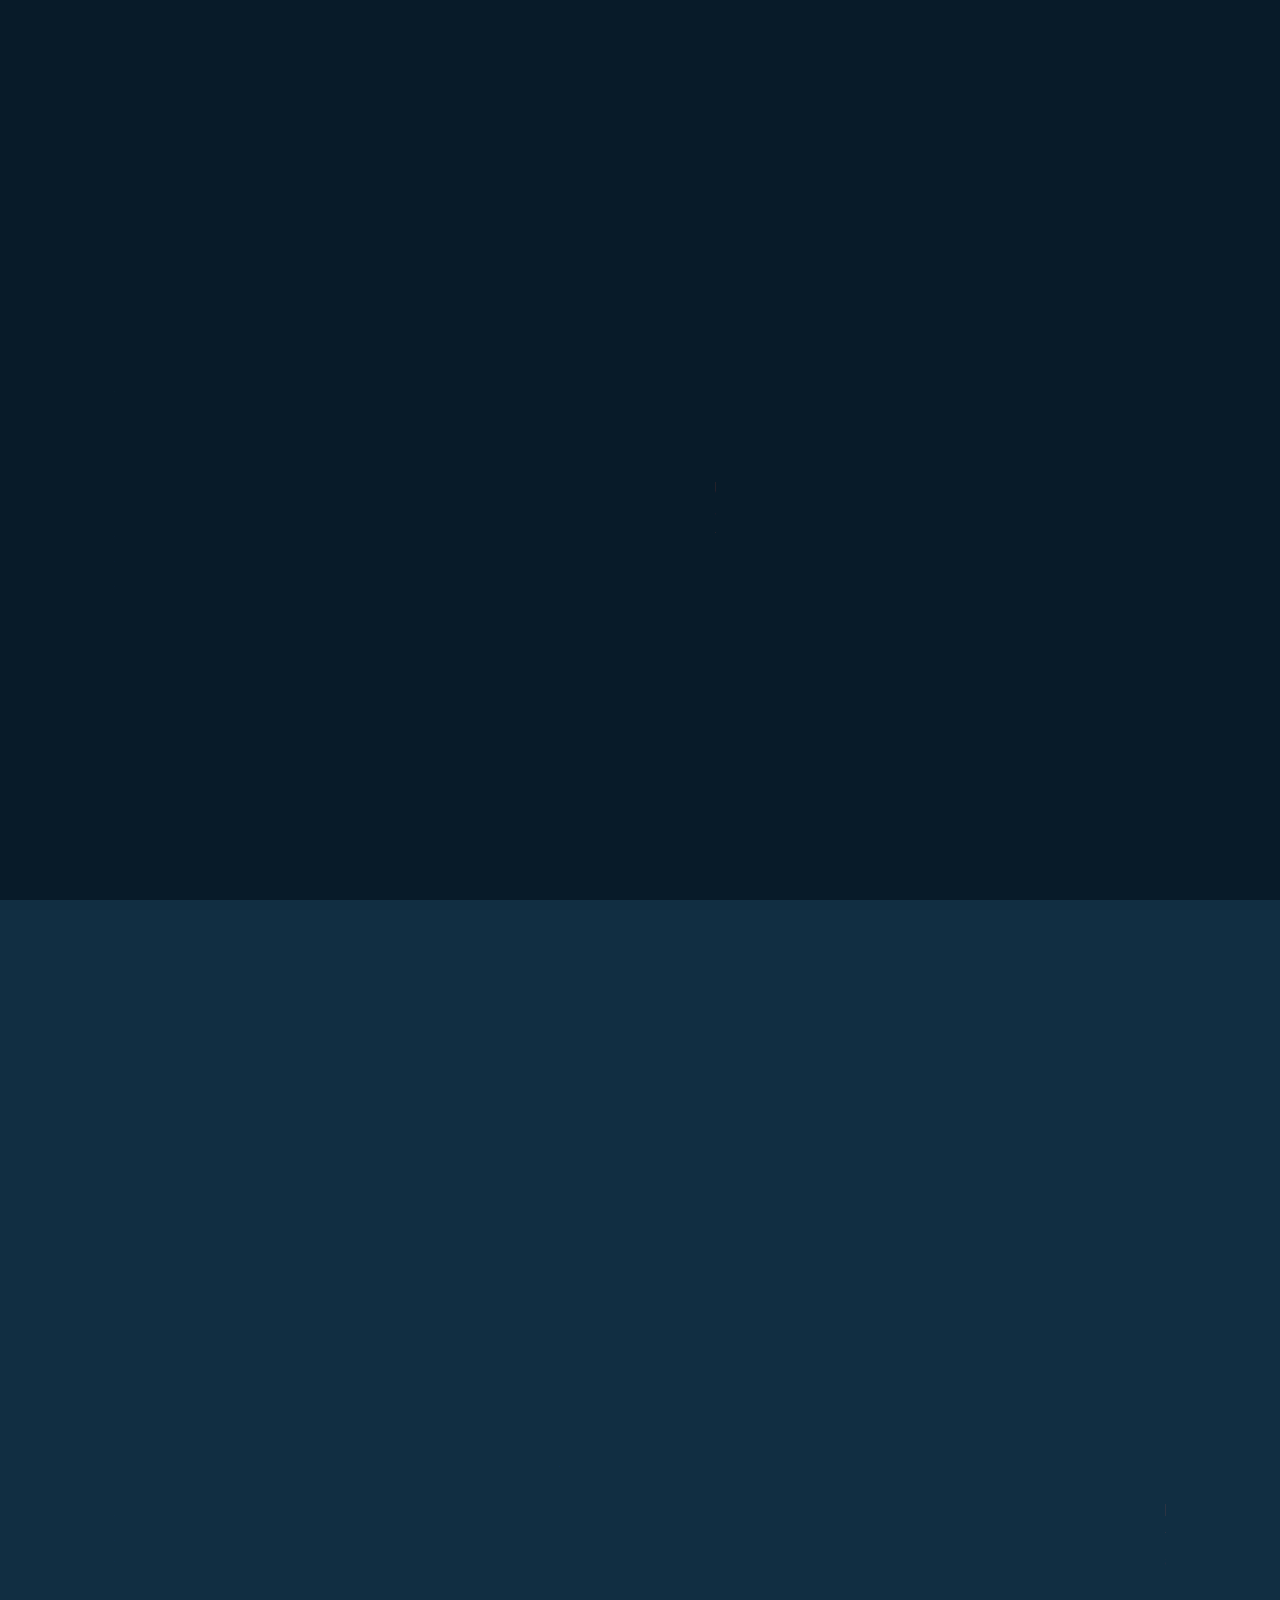
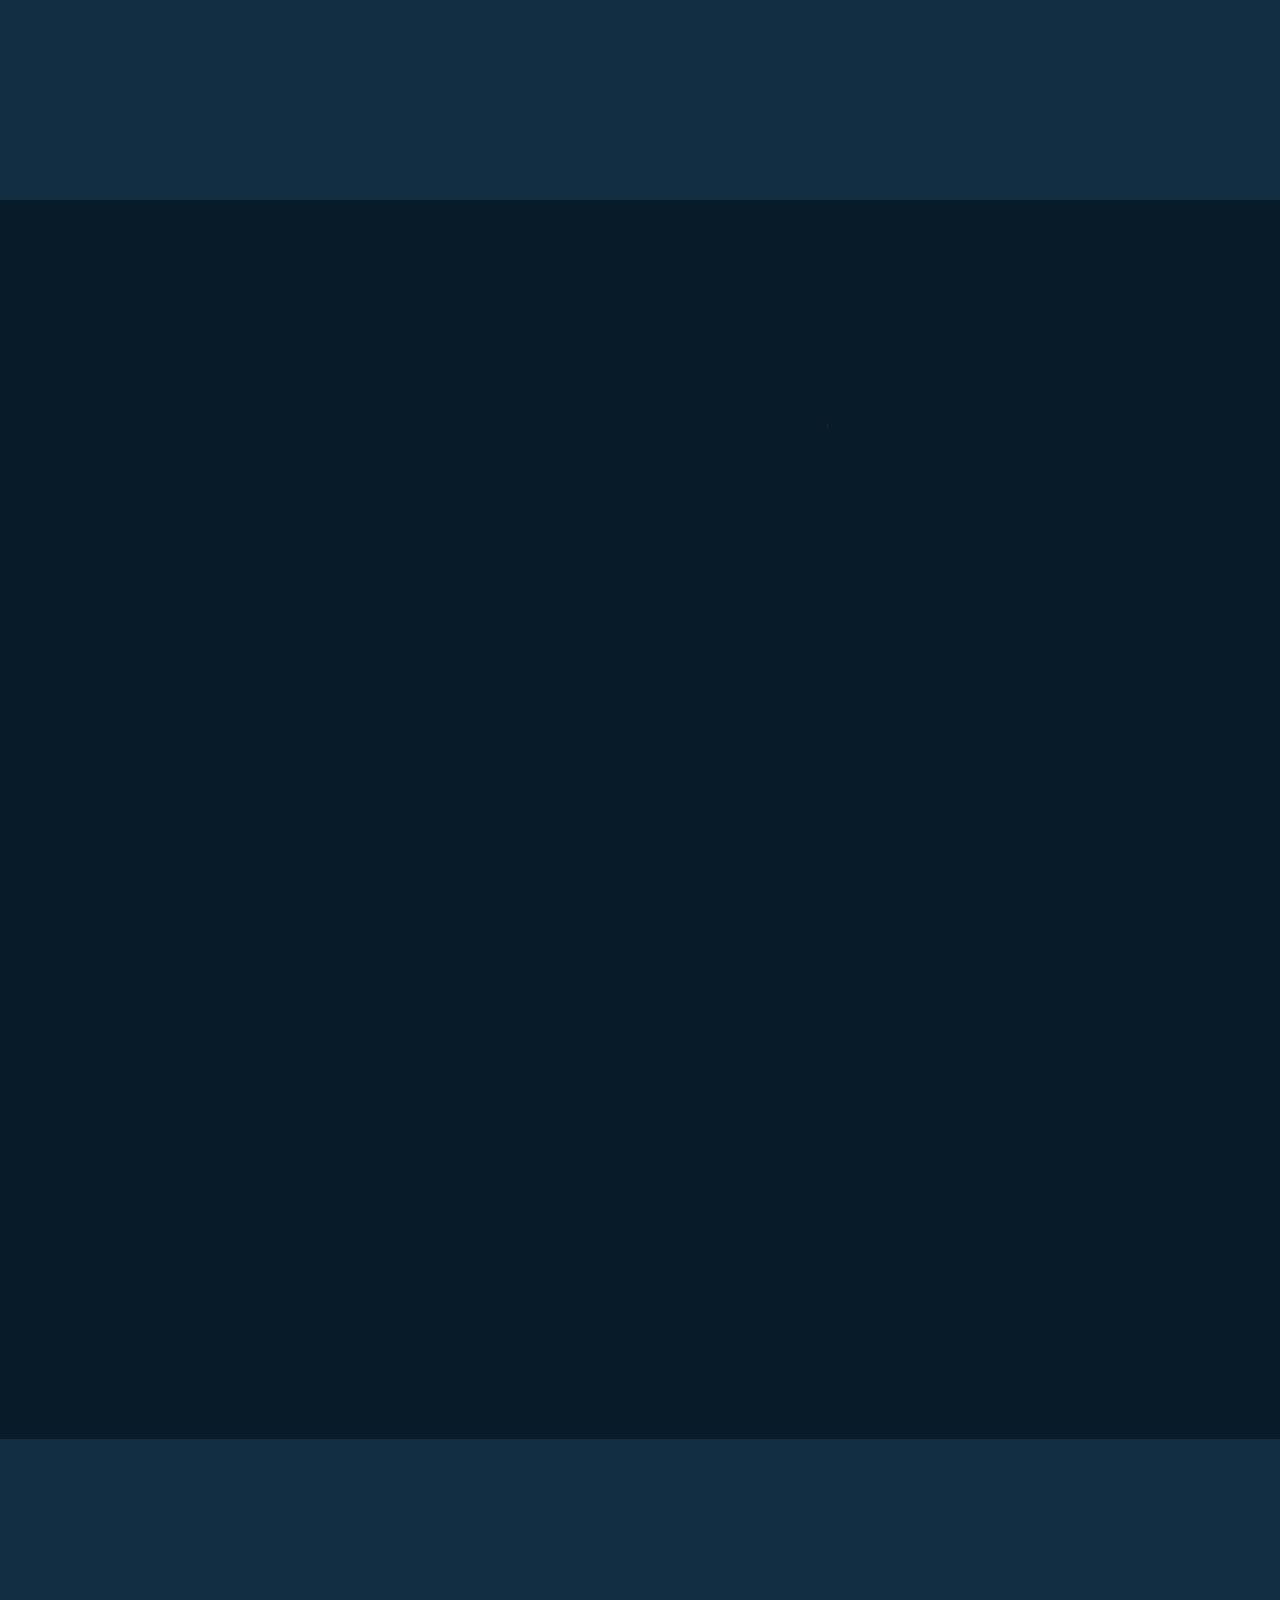
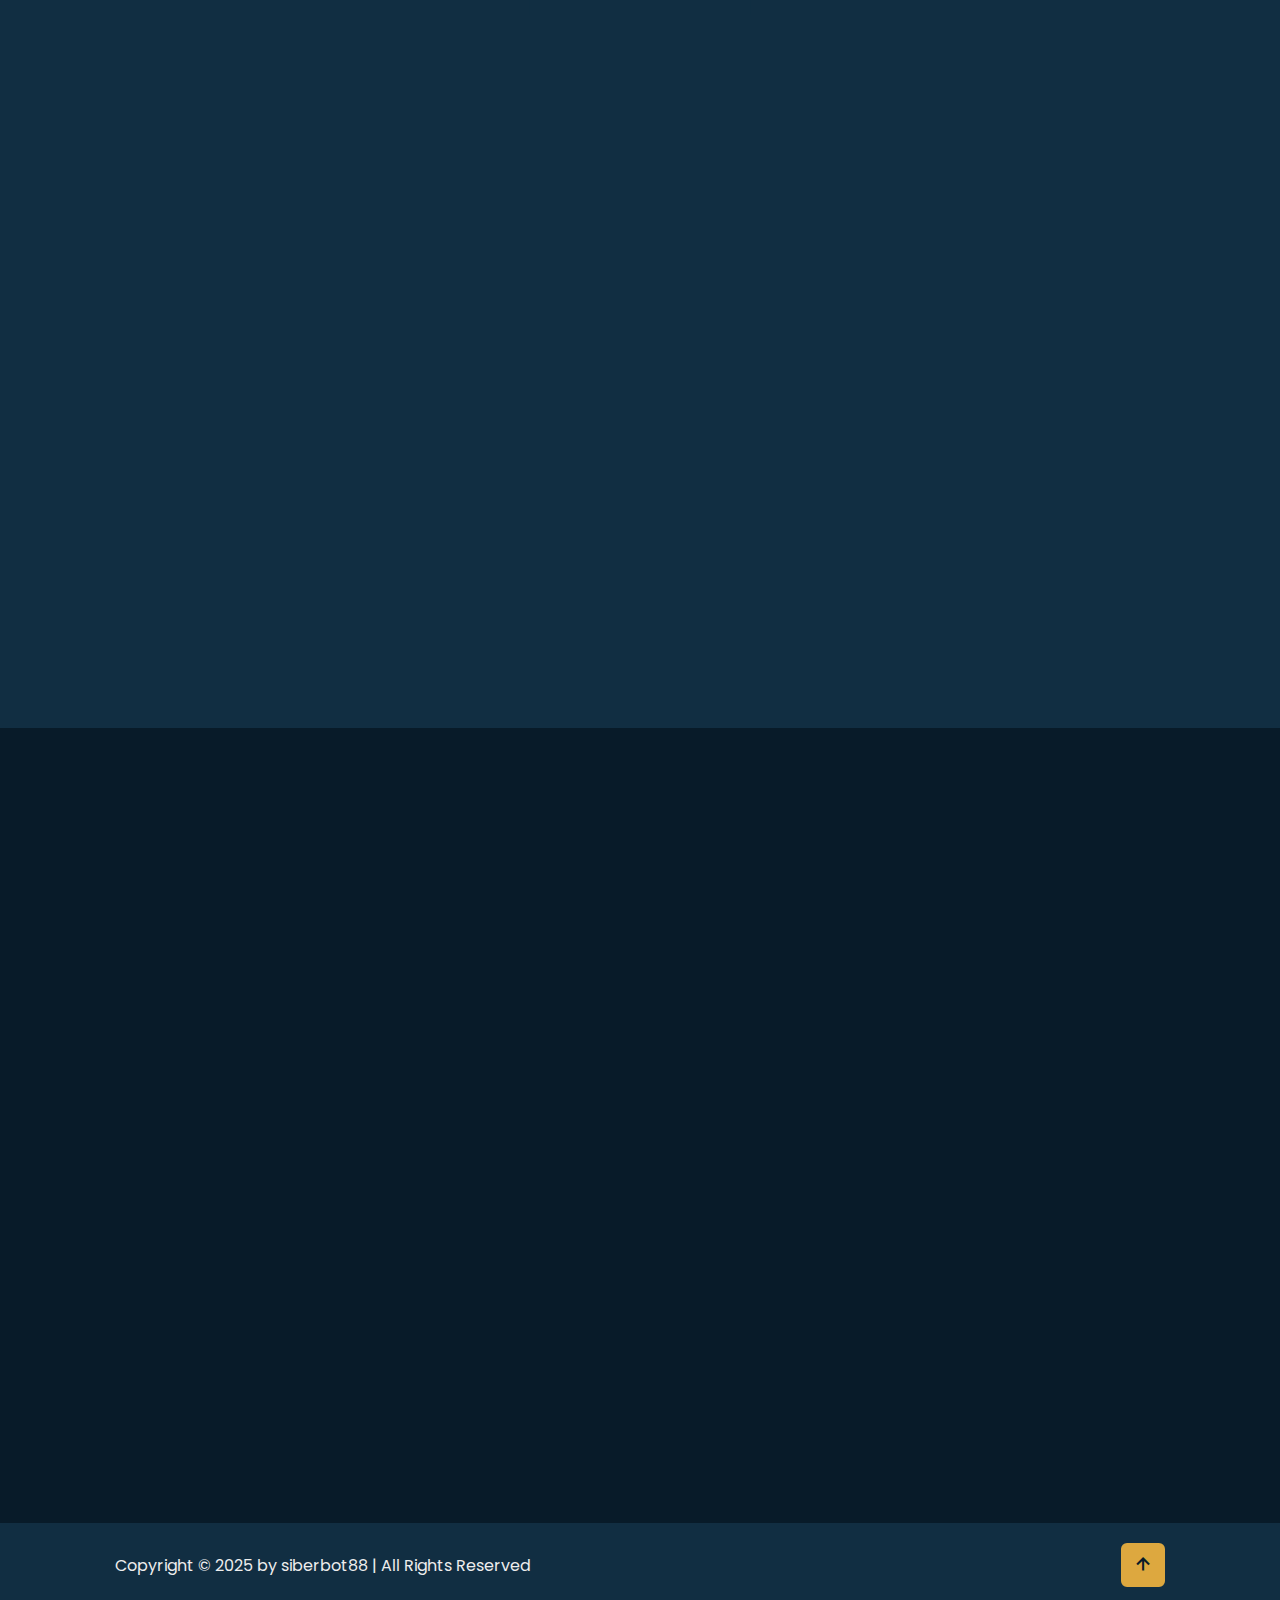
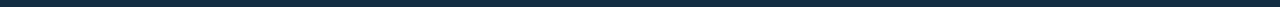
<file: index.html>
<!DOCTYPE html>
<html lang="en">

<head>
    <meta charset="UTF-8">
    <meta http-equiv="X-UA-Compatible" content="IE=edge">
    <meta name="viewport" content="width=device-width, initial-scale=1.0">
    <title>siberporto</title>

    <!-- favicon -->
    <link rel="shortcut icon" href="./images/icon-new.png">
    <link rel="stylesheet" href="css/style.css">

    <!-- box icons -->
    <link href='https://unpkg.com/boxicons@2.1.4/css/boxicons.min.css' rel='stylesheet'>
</head>

<body>


    <!-- header design -->
    <header class="header">
        <a href="#" class="logo"><span class="text">SI</span><span class="animate" style="--i:1;"></span>berporto</a>

        <div class='bx bx-menu' id="menu-icon"><span class="animate" style="--i:2;"></span></div>

        <nav class="navbar">
            <a href="#home" class="active">Home</a>
            <a href="#about">About</a>
            <a href="#education">Education</a>
            <a href="#skills">Skills</a>
            <a href="#contact">Contact</a>

            <span class="active-nav"></span>
            <span class="animate" style="--i:2;"></span>
        </nav>
    </header>


    <!-- home section design -->
    <section class="home show-animate" id="home">
        <div class="home-content">
            <h1>Mohammad <br><span>Bayu Rizki</span><span class="animate" style="--i:2;"></span></h1>
            <div class="text-animate">
                <h3>AI Engineer</h3>
                <span class="animate" style="--i:3;"></span>
            </div>
            <p>I am an AI Engineer and Python Enthusiast passionate about developing intelligent solutions. With expertise in machine learning, data engineering, and automation, I build efficient and scalable AI systems. Constantly exploring Python’s potential, I strive to create innovative technologies that enhance problem-solving and decision-making in various industries.
                <span class="animate" style="--i:4;"></span>
            </p>

            <div class="btn-box">
                <a href="https://drive.google.com/drive/folders/1smA0-v5fCggWtqr7jd7lYYDmyV9gTAI9?usp=sharing" class="btn">Certificate</a>
                <a href="#" class="btn">Let's Talk</a>
                <span class="animate" style="--i:5;"></span>
            </div>
        </div>
        <div class="home-sci">
            <a href="https://www.facebook.com/Mohammadbayuriz"><i class='bx bxl-facebook'></i></a>
            <a href="https://x.com/FreddyMarc0"><i class='bx bxl-twitter'></i></a>
            <a href="https://www.linkedin.com/in/mohammad-bayu-rizki-5a728328b"><i class='bx bxl-linkedin'></i></a>
            <a href="https://github.com/siberbot88"><i class='bx bxl-github'></i></a>
            <span class="animate" style="--i:6;"></span>
        </div>
        <div class="home-imgHover"></div>
        <span class="animate home-img" style="--i:7;"></span>
    </section>


    <!-- about section design -->
    <section class="about" id="about">
        <h2 class="heading">About <span>Me</span><span class="animate scroll" style="--i:1;"></span></h2>

        <div class="about-img">
            <img src="/images/about-new.jpg" alt="">
            <span class="circle-spin"></span>
            <span class="animate scroll" style="--i:2;"></span>
        </div>

        <div class="about-content">
            <h3>AI Engineer!<span class="animate scroll" style="--i:3;"></span></h3>
            <p>As an AI Engineer and Python Enthusiast, I specialize in developing intelligent solutions through Machine Learning, Deep Learning, and AI-integrated IoT systems. With a strong background in data visualization, I transform complex datasets into actionable insights. My expertise in Python enables me to build scalable AI models, automate processes, and enhance decision-making across various industries. Passionate about innovation, I continuously explore new AI advancements to drive technological progress.
                <span class="animate scroll" style="--i:4;"></span>
            </p>
        </div>

        <div class="btn-box btns">
            <a href="#" class="btn">Read More</a>
            <span class="animate scroll" style="--i:5;"></span>
        </div>
    </section>


    <!-- education section design -->
    <section class="education" id="education">
        <h2 class="heading">My <span>Journey</span><span class="animate scroll" style="--i:1;"></span></h2>

        <div class="education-row">
            <div class="education-column">
                <h3 class="title">Education<span class="animate scroll" style="--i:2;"></span></h3>
                
                <div class="education-box">
                    <div class="education-content">
                        <div class="content">
                            <div class="year"><i class='bx bxs-calendar'></i>2017-2019</div>
                            <h3>Junior High School - SMP Negeri 1 Dlanggu</h3>
                            <p>I studied at SMP Negeri Dlanggu, where I first developed an interest in technology and programming. During my school years, I actively explored various fields of knowledge and built a strong foundation in logic and problem-solving, which later became the basis of my journey in AI and Python.</p>
                        </div>
                    </div>

                    <div class="education-content">
                        <div class="content">
                            <div class="year"><i class='bx bxs-calendar'></i>2020-2022</div>
                            <h3>High School - SMK Negeri 1 Dlanggu </h3>
                            <p>I studied Multimedia at SMK Negeri 1 Dlanggu, where I honed my skills in graphic design, motion graphics, and photography. I also served as the Head of the Laboratory Assistant (Aslab) for two years, developing leadership and team management skills in the creative technology field.</p>
                        </div>
                    </div>

                    <div class="education-content">
                        <div class="content">
                            <div class="year"><i class='bx bxs-calendar'></i>2023-Now</div>
                            <h3>Bachelor Degree - UPN "Veteran" Jawa Timur</h3>
                            <p>I am pursuing my studies at Universitas Pembangunan Nasional 'Veteran' Jawa Timur, majoring in Information Systems. Throughout my academic journey, I have explored various aspects of technology, including software development, data management, artificial intelligence, and cybersecurity. With this academic background, I continue to enhance my skills in AI, Data Engineering, and technological innovation.</p>
                        </div>
                    </div>

                    <span class="animate scroll" style="--i:3;"></span>
                </div>
            </div>

            <div class="education-column">
                <h3 class="title">Experience<span class="animate scroll" style="--i:5;"></span></h3>
                
                <div class="education-box">
                    <div class="education-content">
                        <div class="content">
                            <div class="year"><i class='bx bxs-calendar'></i>2021-2021</div>
                            <h3>Motion Graphic Designer - PUSDATIN</h3>
                            <p>I studied at SMK Negeri 1 Dlanggu majoring in Multimedia, where I honed my skills in graphic design, animation, and digital content production. For three months, I participated in a project organized by Pusdatin (Data and Information Center), working in a team of six. We managed to complete 10 motion graphics videos on the theme of 'Students of Pancasila' within the specified time. This experience strengthened my skills in team collaboration, project management, and production of creative and informative visual content.</p>
                        </div>
                    </div>

                    <div class="education-content">
                        <div class="content">
                            <div class="year"><i class='bx bxs-calendar'></i>2021-2022</div>
                            <h3>Laboratory Assistent Lead - Lab. SMK Negeri 1 Dlanggu </h3>
                            <p>I studied Multimedia at SMK Negeri 1 Dlanggu, where I honed my skills in graphic design, motion graphics, and photography. I also served as the Head of the Laboratory Assistant (Aslab) for two years, developing leadership and team management skills in the creative technology field.</p>
                        </div>
                    </div>

                    <div class="education-content">
                        <div class="content">
                            <div class="year"><i class='bx bxs-calendar'></i>2025-2025</div>
                            <h3>SIC Batch 6 - Samsung by Hactiv8</h3>
                            <p>Enrolled in the Samsung Innovation Campus (SIC) Batch 6 program, partnered with Hactiv8, to deepen my knowledge in AI and IoT while expanding my professional network. I successfully designed and implemented a practical IoT project integrated with AI/machine learning models, demonstrating my ability to apply cross-disciplinary solutions to real-world challenges.</p>
                        </div>
                    </div>

                    <div class="education-content">
                        <div class="content">
                            <div class="year"><i class='bx bxs-calendar'></i>2024-Now</div>
                            <h3>GDGOC - Institute Teknologi Surabaya</h3>
                            <p>I actively participated in GDGOC ITS, a collaborative tech community, to refine my expertise in software engineering, data analysis, cybersecurity, and machine learning. Through workshops, hands-on projects, and peer discussions, I strengthened my technical foundation and gained exposure to cutting-edge industry practices.</p>
                        </div>
                    </div>

                    <span class="animate scroll" style="--i:6;"></span>
                </div>
            </div>
        </div>
    </section>


    <!-- skills section design -->
    <section class="skills" id="skills">
        <h2 class="heading">My <span>Skills</span><span class="animate scroll" style="--i:1;"></span></h2>
        <div class="skills-row">
            <div class="skills-column">
                <h3 class="title">Coding Skills<span class="animate scroll" style="--i:2;"></span></h3>

                <div class="skills-box">
                    <div class="skills-content">
                        <div class="progress">
                            <h3>HTML <span>90%</span></h3>
                            <div class="bar"><span></span></div>
                        </div>
                        <div class="progress">
                            <h3>CSS <span>80%</span></h3>
                            <div class="bar"><span></span></div>
                        </div>
                        <div class="progress">
                            <h3>Javascript <span>65%</span></h3>
                            <div class="bar"><span></span></div>
                        </div>
                        <div class="progress">
                            <h3>Python <span>87%</span></h3>
                            <div class="bar"><span></span></div>
                        </div>
                        <div class="progress">
                            <h3>Flask <span>82%</span></h3>
                            <div class="bar"><span></span></div>
                        </div>
                        <div class="progress">
                            <h3>MongoDB <span>85%</span></h3>
                            <div class="bar"><span></span></div>
                        </div>
                    </div>

                    <span class="animate scroll" style="--i:3;"></span>
                </div>
            </div>

            <div class="skills-column">
                <h3 class="title">Professional Skills<span class="animate scroll" style="--i:5;"></span></h3>
                <div class="skills-box">
                    <div class="skills-content">
                        <div class="progress">
                            <h3>Web Design <span>80%</span></h3>
                            <div class="bar"><span></span></div>
                        </div>
                        <div class="progress">
                            <h3>Graphic Desainer <span>95%</span></h3>
                            <div class="bar"><span></span></div>
                        </div>
                        <div class="progress">
                            <h3>Cyber security <span>65%</span></h3>
                            <div class="bar"><span></span></div>
                        </div>
                        <div class="progress">
                            <h3>Digital Merketing <span>80%</span></h3>
                            <div class="bar"><span></span></div>
                        </div>
                        <div class="progress">
                            <h3>Machine learning <span>68%</span></h3>
                            <div class="bar"><span></span></div>
                        </div>
                        <div class="progress">
                            <h3>Motion graphic <span>85%</span></h3>
                            <div class="bar"><span></span></div>
                        </div>
                    </div>

                    <span class="animate scroll" style="--i:6;"></span>
                </div>
            </div>
        </div>
    </section>

    <!-- contact section design -->
    <section class="contact" id="contact">
        <h2 class="heading">Contact <span>Me!</span><span class="animate scroll" style="--i:1;"></span></h2>

        <form action="#">
            <div class="input-box">
                <div class="input-field">
                    <input type="text" placeholder="Full Name" required>
                    <span class="focus"></span>
                </div>
                <div class="input-field">
                    <input type="text" placeholder="Email Address" required>
                    <span class="focus"></span>
                </div>

                <span class="animate scroll" style="--i:3;"></span>
            </div>

            <div class="input-box">
                <div class="input-field">
                    <input type="number" placeholder="Mobile Number" required>
                    <span class="focus"></span>
                </div>
                <div class="input-field">
                    <input type="text" placeholder="Email Subject" required>
                    <span class="focus"></span>
                </div>

                <span class="animate scroll" style="--i:5;"></span>
            </div>

            <div class="textarea-field">
                <textarea name="" id="" cols="30" rows="10" placeholder="Your Message" required></textarea>
                <span class="focus"></span>

                <span class="animate scroll" style="--i:7;"></span>
            </div>

            <div class="btn-box btns">
                <button type="submit" class="btn">Submit</button>

                <span class="animate scroll" style="--i:9;"></span>
            </div>
        </form>
    </section>


    <!-- footer design -->
    <footer class="footer">
        <div class="footer-text">
            <p>Copyright &copy; 2025 by siberbot88 | All Rights Reserved</p>
        </div>

        <div class="footer-iconTop">
            <a href="#"><i class='bx bx-up-arrow-alt'></i></a>
        </div>
    </footer>

    <script src="js/script.js"></script>
</body>

</html>
</file>
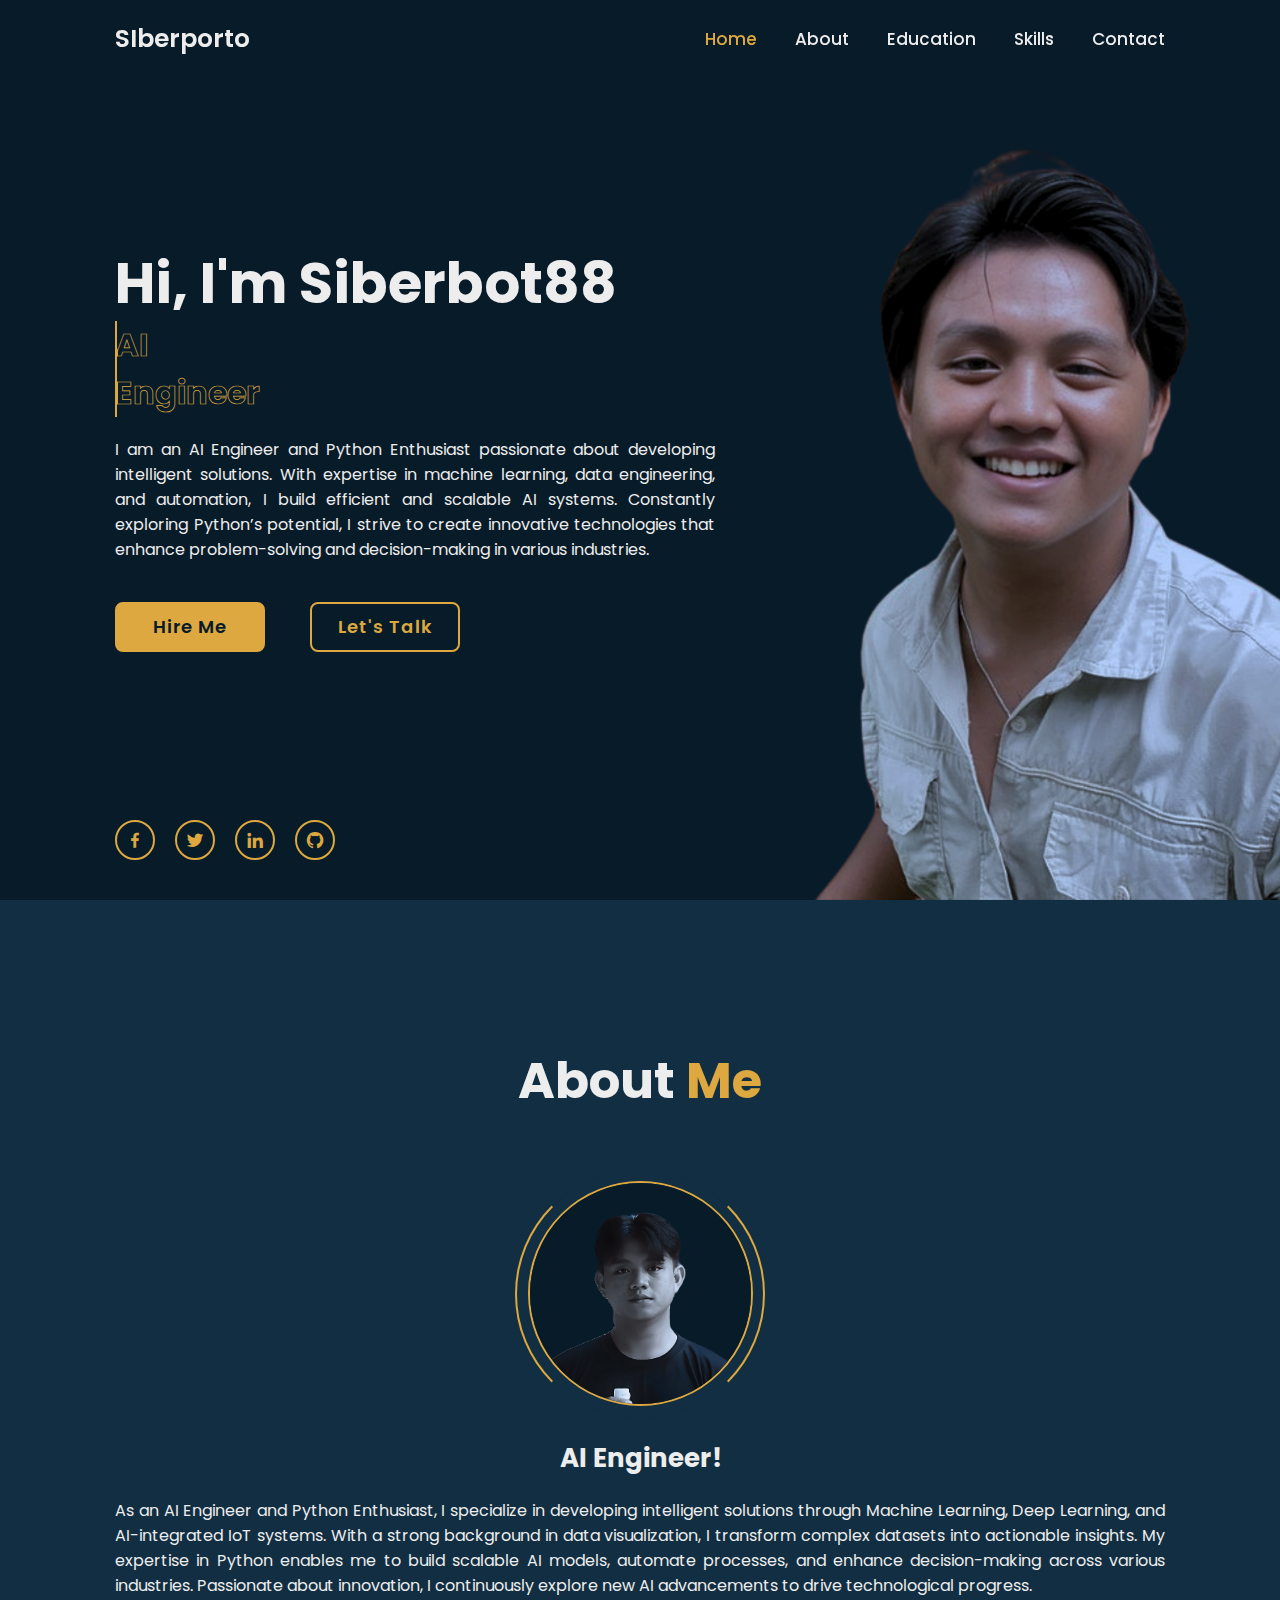
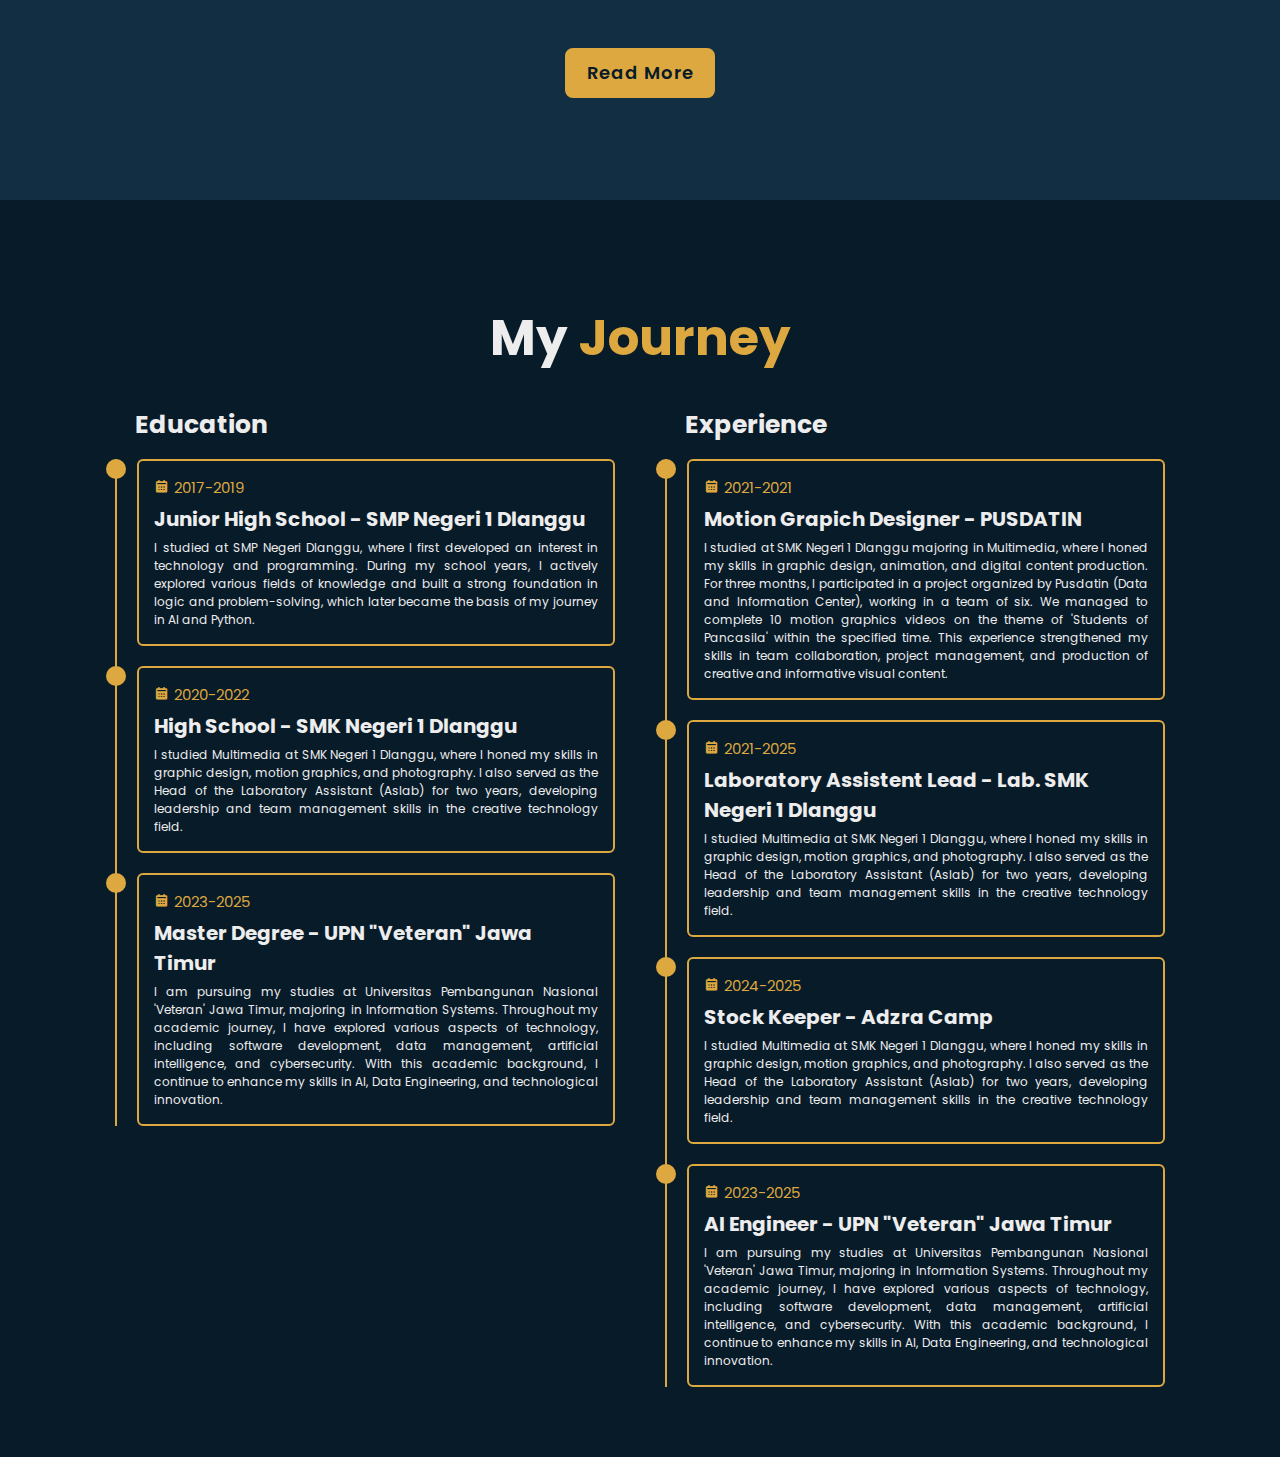
<file: index2.html>
<!DOCTYPE html>
<html lang="en">

<head>
    <meta charset="UTF-8">
    <meta http-equiv="X-UA-Compatible" content="IE=edge">
    <meta name="viewport" content="width=device-width, initial-scale=1.0">
    <title>Complete Responsive Personal Portfolio Website HTML CSS Javascript | Codehal</title>

    <link rel="stylesheet" href="css/style.css">

    <!-- box icons -->
    <link href='https://unpkg.com/boxicons@2.1.4/css/boxicons.min.css' rel='stylesheet'>
</head>

<body>

    <!-- header design -->
    <header class="header">
        <a href="#" class="logo"><span class="logo">SI</span>berporto</a>

        <div class='bx bx-menu' id="menu-icon"></div>

        <nav class="navbar">
            <a href="#home" class="active">Home</a>
            <a href="#about">About</a>
            <a href="#education">Education</a>
            <a href="#skills">Skills</a>
            <a href="#contack">Contact</a>
        </nav>
    </header>

    <!-- home section design -->
    <section class="home" id="home">
        <div class="home-content">
            <h1>Hi, I'm <span>Siberbot88</span></h1>
            <div class="text-animate">
                <h3>AI Engineer</h3>
            </div>
            <p>I am an AI Engineer and Python Enthusiast passionate about developing intelligent solutions. With expertise in machine learning, data engineering, and automation, I build efficient and scalable AI systems. Constantly exploring Python’s potential, I strive to create innovative technologies that enhance problem-solving and decision-making in various industries.</p>

            <div class="btn-box">
                <a href="#" class="btn">Hire Me</a>
                <a href="#" class="btn">Let's Talk</a>
            </div>
        </div>
        <div class="home-sci">
            <a href="https://www.facebook.com/Mohammadbayuriz"><i class='bx bxl-facebook'></i></a>
            <a href="https://x.com/FreddyMarc0"><i class='bx bxl-twitter'></i></a>
            <a href="https://www.linkedin.com/in/mohammad-bayu-rizki-5a728328b"><i class='bx bxl-linkedin'></i></a>
            <a href="https://github.com/siberbot88"><i class='bx bxl-github'></i></a>
        </div>
        <div class="home-imgHover"></div>
    </section>

    <!-- about section design -->
    <section class="about" id="about">
        <h2 class="heading">About <span>Me</span></h2>

        <div class="about-img">
            <img src="/images/about-new.jpg" alt="">
            <span class="circle-spin"></span>
        </div>

        <div class="about-content">
            <h3>AI Engineer!</h3>
            <p>As an AI Engineer and Python Enthusiast, I specialize in developing intelligent solutions through Machine Learning, Deep Learning, and AI-integrated IoT systems. With a strong background in data visualization, I transform complex datasets into actionable insights. My expertise in Python enables me to build scalable AI models, automate processes, and enhance decision-making across various industries. Passionate about innovation, I continuously explore new AI advancements to drive technological progress.</p>
        </div>

        <div class="btn-box btns">
            <a href="#" class="btn">Read More</a>
        </div>
    </section>
    <!-- education section design -->
    <section class="education" id="education">
        <h2 class="heading">My <span>Journey</span></h2>

        <div class="education-row">
            <div class="education-column">
                <h3 class="title">Education</h3>
                
                <div class="education-box">
                    <div class="education-content">
                        <div class="content">
                            <div class="year"><i class='bx bxs-calendar'></i>2017-2019</div>
                            <h3>Junior High School - SMP Negeri 1 Dlanggu</h3>
                            <p>I studied at SMP Negeri Dlanggu, where I first developed an interest in technology and programming. During my school years, I actively explored various fields of knowledge and built a strong foundation in logic and problem-solving, which later became the basis of my journey in AI and Python.</p>
                        </div>
                    </div>

                    <div class="education-content">
                        <div class="content">
                            <div class="year"><i class='bx bxs-calendar'></i>2020-2022</div>
                            <h3>High School - SMK Negeri 1 Dlanggu </h3>
                            <p>I studied Multimedia at SMK Negeri 1 Dlanggu, where I honed my skills in graphic design, motion graphics, and photography. I also served as the Head of the Laboratory Assistant (Aslab) for two years, developing leadership and team management skills in the creative technology field.</p>
                        </div>
                    </div>

                    <div class="education-content">
                        <div class="content">
                            <div class="year"><i class='bx bxs-calendar'></i>2023-2025</div>
                            <h3>Master Degree - UPN "Veteran" Jawa Timur</h3>
                            <p>I am pursuing my studies at Universitas Pembangunan Nasional 'Veteran' Jawa Timur, majoring in Information Systems. Throughout my academic journey, I have explored various aspects of technology, including software development, data management, artificial intelligence, and cybersecurity. With this academic background, I continue to enhance my skills in AI, Data Engineering, and technological innovation.</p>
                        </div>
                    </div>
                </div>
            </div>

            <div class="education-column">
                <h3 class="title">Experience</h3>
                
                <div class="education-box">
                    <div class="education-content">
                        <div class="content">
                            <div class="year"><i class='bx bxs-calendar'></i>2021-2021</div>
                            <h3>Motion Grapich Designer - PUSDATIN</h3>
                            <p>I studied at SMK Negeri 1 Dlanggu majoring in Multimedia, where I honed my skills in graphic design, animation, and digital content production. For three months, I participated in a project organized by Pusdatin (Data and Information Center), working in a team of six. We managed to complete 10 motion graphics videos on the theme of 'Students of Pancasila' within the specified time. This experience strengthened my skills in team collaboration, project management, and production of creative and informative visual content.</p>
                        </div>
                    </div>

                    <div class="education-content">
                        <div class="content">
                            <div class="year"><i class='bx bxs-calendar'></i>2021-2025</div>
                            <h3>Laboratory Assistent Lead - Lab. SMK Negeri 1 Dlanggu </h3>
                            <p>I studied Multimedia at SMK Negeri 1 Dlanggu, where I honed my skills in graphic design, motion graphics, and photography. I also served as the Head of the Laboratory Assistant (Aslab) for two years, developing leadership and team management skills in the creative technology field.</p>
                        </div>
                    </div>

                    <div class="education-content">
                        <div class="content">
                            <div class="year"><i class='bx bxs-calendar'></i>2024-2025</div>
                            <h3>Stock Keeper - Adzra Camp </h3>
                            <p>I studied Multimedia at SMK Negeri 1 Dlanggu, where I honed my skills in graphic design, motion graphics, and photography. I also served as the Head of the Laboratory Assistant (Aslab) for two years, developing leadership and team management skills in the creative technology field.</p>
                        </div>
                    </div>

                    <div class="education-content">
                        <div class="content">
                            <div class="year"><i class='bx bxs-calendar'></i>2023-2025</div>
                            <h3>AI Engineer - UPN "Veteran" Jawa Timur</h3>
                            <p>I am pursuing my studies at Universitas Pembangunan Nasional 'Veteran' Jawa Timur, majoring in Information Systems. Throughout my academic journey, I have explored various aspects of technology, including software development, data management, artificial intelligence, and cybersecurity. With this academic background, I continue to enhance my skills in AI, Data Engineering, and technological innovation.</p>
                        </div>
                    </div>
                </div>
            </div>
        </div>
    </section>
    <!-- skills section design -->

    <!-- contact section design -->

    <!-- footer design -->


    <script src="js/script.js"></script>
</body>

</html>
</file>
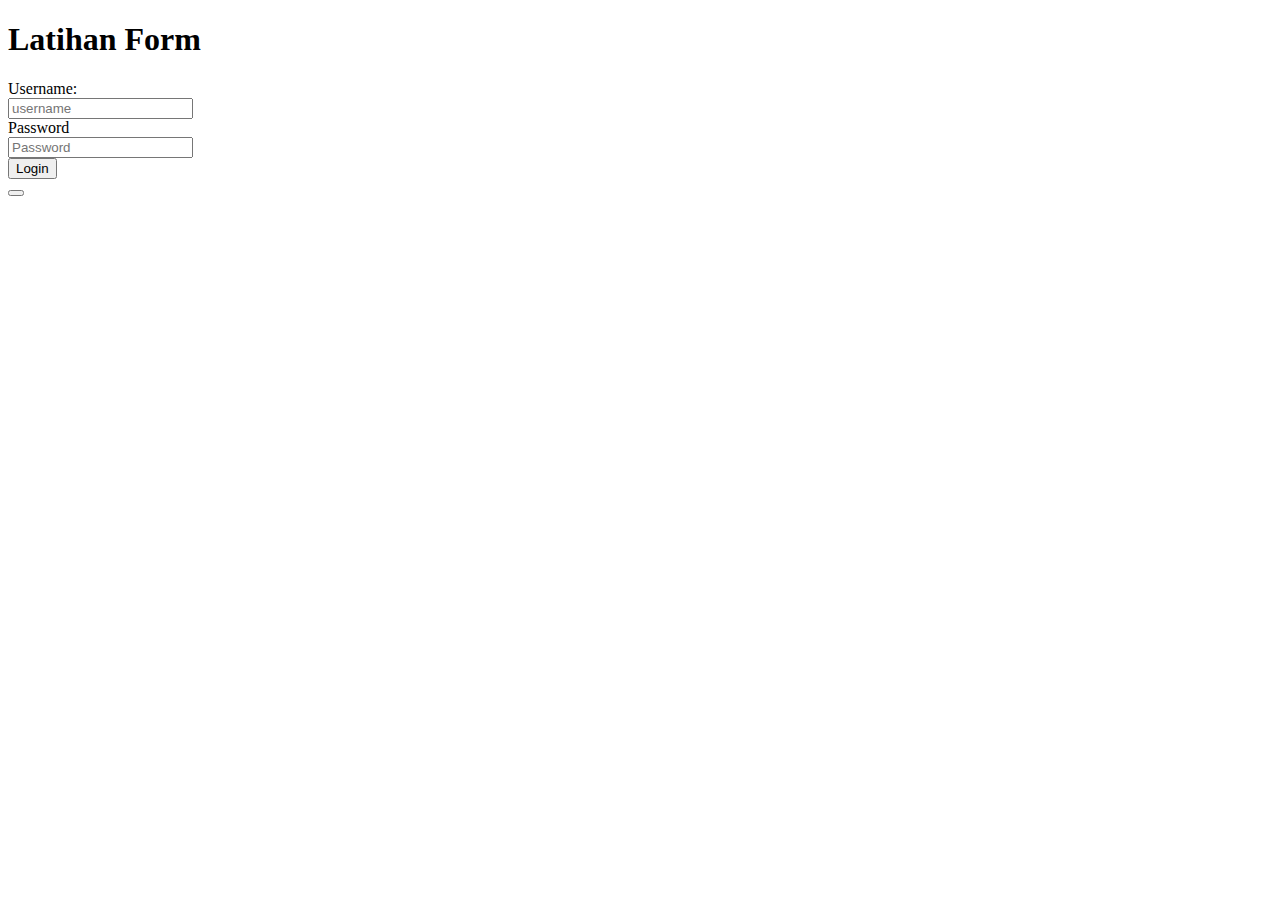
<file: login.html>
<!DOCTYPE html>
<html lang="en">
<head>
    <meta charset="UTF-8">
    <meta name="viewport" content="width=device-width, initial-scale=1.0">
    <title>Latihan 1</title>
</head>
<body>

    <h1>Latihan Form</h1>
    
    <form action="#" method="post">
        <label for="username">Username:</label><br>
        <input type="text" name="username" placeholder="username"><br>

        <label for="password">Password</label><br>
        <input type="password" name="password" placeholder="Password"><br>

        <button type="submit">Login</button><br>
        <button type="reset"></button>
    </form>
    
</body>
</html>
</file>
<file: css/style.css>
@import url('https://fonts.googleapis.com/css2?family=Poppins:wght@300;400;500;600;700;800;900&display=swap');

* {
    margin: 0;
    padding: 0;
    box-sizing: border-box;
    text-decoration: none;
    border: none;
    outline: none;
    scroll-behavior: smooth;
    font-family: 'Poppins', sans-serif;
}

:root {
    --bg-color: #081b29;
    --second-bg-color: #112e42;
    --text-color: #ededed;
    --main-color: #dda83f;
}

html {
    font-size: 62.5%;
    overflow-x: hidden;
}

body {
    background: var(--bg-color);
    color: var(--text-color);
}

.header {
    position: fixed;
    top: 0;
    left: 0;
    width: 100%;
    padding: 2rem 9%;
    background: transparent;
    display: flex;
    justify-content: space-between;
    align-items: center;
    z-index: 100;
    transition: .3s;
}

.header.sticky {
    background: var(--bg-color);
}

.logo {
    position: relative;
    font-size: 2.5rem;
    color: var(--text-color);
    font-weight: 600;
}

.logo span .text {
    font-size: 2.5rem;
    color: var(--main-color);
}

.navbar {
    position: relative;
}

.navbar a {
    font-size: 1.7rem;
    color: var(--text-color);
    font-weight: 500;
    margin-left: 3.5rem;
    transition: .3s;
}

.navbar a:hover, 
.navbar a.active {
    color: var(--main-color);
}

#menu-icon {
    position: relative;
    font-size: 3.6rem;
    color: var(--text-color);
    cursor: pointer;
    display: none;
}

section {
    min-height: 100vh;
    padding: 10rem 9% 2rem;
}

.home {
    display: flex;
    align-items: center;
    padding: 0 9%;
    background: url('/images/home.png') no-repeat;
    background-size: cover;
    background-position: center;
}

.home-content {
    max-width: 60rem;
    z-index: 99;
}

.home-content h1 {
    position: relative;
    display: inline-block;
    font-size: 5.6rem;
    font-weight: 700;
    line-height: 1.3;
}

.home-content h1 span {
    color: var(--text-color);
}

.home-content .text-animate {
    position: relative;
    width: 18.5rem;
}

.home-content .text-animate h3 {
    font-size: 3.2rem;
    font-weight: 700;
    color: transparent;
    -webkit-text-stroke: .7px var(--main-color);
    background-image: linear-gradient(var(--main-color), var(--main-color));
    background-repeat: no-repeat;
    -webkit-background-clip: text;
    background-position: -18.2rem 0;  
}

.home.show-animate .home-content .text-animate h3 {
    animation: homeBgText 5s linear infinite;
    animation-delay: 2s;
}

.home-content .text-animate h3::before {
    content: '';
    position: absolute;
    top: 0;
    left: 0;
    width: 0;
    height: 100%;
    border-right: 2px solid var(--main-color);
    z-index: -1;

}

.home.show-animate .home-content .text-animate h3::before {
    animation: homeCursorText 5s linear infinite;
    animation-delay: 2s;
}

.home-content p {
    position: relative;
    font-size: 1.6rem;
    text-align: justify;
    margin: 2rem 0 4rem;
}

.btn-box {
    position: relative;
    display: flex;
    justify-content: space-between;
    width: 34.5rem;
    height: 5rem;
}

.btn-box .btn {
    position: relative;
    display: inline-flex;
    justify-content: center;
    align-items: center;
    width: 15rem;
    height: 100%;
    background: var(--main-color);
    border: .2rem solid var(--main-color);
    border-radius: .8rem;
    font-size: 1.8rem;
    font-weight: 600;
    letter-spacing: .1rem;
    color: var(--bg-color);
    z-index: 1;
    overflow: hidden;
    transition: .5s;
}

.btn-box .btn:hover {
    color: var(--main-color);
}

.btn-box .btn:nth-child(2) {
    background: transparent;
    color: var(--main-color);
}

.btn-box .btn:nth-child(2):hover {
    color: var(--bg-color);
}

.btn-box .btn:nth-child(2)::before {
    background: var(--main-color);
}

.btn-box .btn::before {
    content: '';
    position: absolute;
    top: 0;
    left: 0;
    width: 0;
    height: 100%;
    background: var(--bg-color);
    z-index: -1;
    transition: .5s;
}

.btn-box .btn:hover::before {
    width: 100%;
}

.home-sci {
    position:absolute;
    bottom: 4rem;
    width: 220px;
    display: flex;
    justify-content: space-between;
}

.home-sci a {
    position: relative;
    display: inline-flex;
    justify-content: center;
    align-items: center;
    width: 40px;
    height: 40px;
    background:transparent;
    border: .2rem solid var(--main-color);
    border-radius: 50%;
    font-size: 20px;
    color: var(--main-color);
    z-index: 1;
    overflow: hidden;
    transition: .5s;
}

.home-sci a:hover {
    color: var(--bg-color);
}

.home-sci a::before {
    content: '';
    position: absolute;
    top: 0;
    left: 0;
    width: 0;
    height: 100%;
    background: var(--main-color);
    z-index: -1;
    transition: .5s;
}

.home-sci a:hover::before {
    width: 100%;
}

.home-imgHover {
    position: absolute;
    top: 0;
    right: 0;
    width: 45%;
    height: 100%;
    background: transparent;
    transition: 3s;
}

.home-imgHover:hover {
    background: var(--bg-color);
    opacity: .8;
}

.about {
    display: flex;
    justify-content: center;
    align-items: center;
    flex-direction: column;
    gap: 2rem;
    background: var(--second-bg-color);
    padding-bottom: 6rem;
}

.heading {
    position: relative;
    font-size: 5rem;
    margin-bottom: 3rem;
    text-align: center;
}

span {
    color: var(--main-color);
}
.about-img {
    position: relative;
    width: 25rem;
    height: 25rem;
    border-radius: 50%;
    display: flex;
    justify-content: center;
    align-items: center;
}

.about-img img {
    width: 90%;
    border-radius: 50%;
    border: .2rem solid var(--main-color);
}

.about-img .circle-spin {
    position: absolute;
    top: 50%;
    left: 50%;
    transform: translate(-50%, -50%) rotate(0);
    width: 100%;
    height: 100%;
    border-radius: 50%;
    border-top: .2rem solid var(--second-bg-color);
    border-bottom: .2rem solid var(--second-bg-color);
    border-left: .2rem solid var(--main-color);
    border-right: .2rem solid var(--main-color);
    animation: aboutSpinner 8s linear infinite;
}

.about-content {
    text-align: center;
}

.about-content h3 {
    position: relative;
    display: inline-block;
    font-size: 2.6rem;
}

.about-content p {
    position: relative;
    font-size: 1.6rem;
    text-align: justify;
    margin: 2rem 0 3rem;
}

.btn-box.btns {
    display: inline-block;
    width: 15rem;
}

.btn-box.btns a::before {
    background: var(--second-bg-color);
}

.education {
    display: flex;
    justify-content: center;
    align-items: center;
    flex-direction: column;
    min-height: auto;
    padding-bottom: 5rem;
}

.education .education-row {
    display: flex;
    flex-wrap: wrap;
    gap: 5rem;
}

.education-row .education-column {
    flex: 1 1 40rem;
}

.education-column .title {
    position: relative;
    display: inline-block;
    font-size: 2.5rem;
    margin: 0 0 1.5rem 2rem;
}

.education-column .education-box {
    position: relative;
    border-left: .2rem solid var(--main-color);
}

.education-box .education-content {
    position: relative;
    padding-left: 2rem;
}

.education-box .education-content::before {
    content: '';
    position: absolute;
    top: 0;
    left: -1.1rem;
    width: 2rem;
    height: 2rem;
    background: var(--main-color);
    border-radius: 50%;
}

.education-content .content {
    position: relative;
    padding: 1.5rem;
    border: .2rem solid var(--main-color);
    border-radius: .6rem;
    margin-bottom: 2rem;
    overflow: hidden;
}

.education-content .content::before {
    content: '';
    position: absolute;
    top: 0;
    left: 0;
    width: 0;
    height: 100%;
    background: var(--second-bg-color);
    z-index: -1;
    transition: .5s;
}

.education-content .content:hover::before {
    width: 100%;
}

.education-content .content .year {
    font-size: 1.5rem;
    color: var(--main-color);
    padding-bottom: .5rem;
}

.education-content .content .year i {
    padding-right: .5rem;
}

.education-content .content h3 {
    font-size: 20px;
}


.education-content .content p {
    font-size: 1.2rem;
    text-align: justify;
    padding-top: .5rem;
}

.skills {
    min-height: auto;
    padding-bottom: 7rem;
    background: var(--second-bg-color);
}

.skills h2 {
    display: inline-block;
    left: 50%;
    transform: translateX(-50%);
}

.skills .skills-row {
    display: flex;
    flex-wrap: wrap;
    gap: 5rem;
}

.skills-row .skills-column {
    flex: 1 1 40rem;
}

.skills-column .title {
    position: relative;
    display: inline-block;
    font-size: 2.5rem;
    margin: 0 0 1.5rem;
}

.skills-column .skills-box {
    position: relative;
}

.skills-box .skills-content {
    position: relative;
    border: .2rem solid var(--main-color);
    border-radius: .6rem;
    padding: .5rem 1.5rem;
    z-index: 1;
    overflow: hidden;
}

.skills-box .skills-content::before {
    content: '';
    position: absolute;
    top: 0;
    left: 0;
    width: 0;
    height: 100%;
    background: var(--bg-color);
    z-index: -1;
    transition: .5s;
}

.skills-box .skills-content:hover::before {
    width: 100%;

}

.skills-content .progress {
    padding: 1rem 0;
}

.skills-content .progress h3 {
    font-size: 1.7rem;
    display: flex;
    justify-content: space-between;
}

.skills-content .progress h3 span {
    color: var(--text-color);
}

.skills-content .progress .bar {
    height: 2.5rem;
    border-radius: .6rem;
    border: .2rem solid var(--main-color);
    padding: .5rem;
    margin: 1rem 0;
}

.skills-content .progress .bar span {
    display: block;
    height: 100%;
    border-radius: .3rem;
    background: var(--main-color);
}

.skills-column:nth-child(1) .skills-content .progress:nth-child(1) .bar span {
    width: 90%;
}

.skills-column:nth-child(1) .skills-content .progress:nth-child(2) .bar span {
    width: 80%;
} 

.skills-column:nth-child(1) .skills-content .progress:nth-child(3) .bar span {
    width: 65%;
}

.skills-column:nth-child(1) .skills-content .progress:nth-child(4) .bar span {
    width: 87%;
}

.skills-column:nth-child(1) .skills-content .progress:nth-child(5) .bar span {
    width: 82%;
}

.skills-column:nth-child(1) .skills-content .progress:nth-child(6) .bar span {
    width: 85%;
}

.skills-column:nth-child(2) .skills-content .progress:nth-child(1) .bar span {
    width: 80%;
}

.skills-column:nth-child(2) .skills-content .progress:nth-child(2) .bar span {
    width: 95%;
} 

.skills-column:nth-child(2) .skills-content .progress:nth-child(3) .bar span {
    width: 65%;
}

.skills-column:nth-child(2) .skills-content .progress:nth-child(4) .bar span {
    width: 80%;
}

.skills-column:nth-child(2) .skills-content .progress:nth-child(5) .bar span {
    width: 68%;
}

.skills-column:nth-child(2) .skills-content .progress:nth-child(6) .bar span {
    width: 85%;
}

.contact {
    min-height: auto;
    padding-bottom: 7rem;
}

.contact h2 {
    display: inline-block;
    left: 50%;
    transform: translateX(-50%);
}

.contact form {
    max-width: 70rem;
    margin: 0 auto;
    text-align: center;
}

.contact form .input-box {
    position: relative;
    display: flex;
    justify-content: space-between;
    flex-wrap: wrap;
}

.contact form .input-box .input-field {
    position: relative;
    width: 49%;
    margin: .8rem 0;
}

.contact form .input-box .input-field input,
.contact form .textarea-field textarea {
    width: 100%;
    height: 100%;
    padding: 1.5rem;
    font-size: 1.6rem;
    color: var(--text-color);
    background: transparent;
    border-radius: .6rem;
    border: .2rem solid var(--main-color);
}

.contact form .input-box .input-field input::placeholder,
.contact form .textarea-field textarea::placeholder {
    color: var(--text-color);
}

.contact form .focus {
    position: absolute;
    top: 0;
    left: 0;
    width: 0;
    height: 100%;
    background: var(--second-bg-color);
    border-radius: .6rem;
    z-index: -1;
    transition: .5s;
}

.contact form .input-box .input-field input:focus~.focus,
.contact form .input-box .input-field input:valid~.focus,
.contact form .textarea-field textarea:focus~.focus,
.contact form .textarea-field textarea:valid~.focus {
    width: 100%;
}

.contact form .textarea-field {
    position: relative;
    margin: .8rem 0 2.7rem;
    display: flex;
}

.contact form .textarea-field textarea {
    resize: none;
}

.contact form .btn-box.btns .btn {
    cursor: pointer;
}

.footer {
    display: flex;
    justify-content: space-between;
    align-items: center;
    flex-wrap: wrap;
    padding: 2rem 9%;
    background: var(--second-bg-color);
}


.footer-text p {
    font-size: 1.6rem;
}

.footer-iconTop a {
    position: relative;
    display: inline-flex;
    justify-content: center;
    align-items: center;
    padding: .8rem;
    background: var(--main-color);
    border: .2rem solid var(--main-color);
    border-radius: .6rem;
    z-index: 1;
    overflow: hidden;
}

.footer-iconTop a::before {
    content: '';
    position: absolute;
    top: 0;
    left: 0;
    width: 0;
    height: 100%;
    background: var(--second-bg-color);
    z-index: -1;
    transition: .5s;
}

.footer-iconTop a:hover::before {
    width: 100%;
}

.footer-iconTop a i {
    font-size: 2.4rem;
    color: var(--bg-color);
    transition: .5s;
}

.footer-iconTop a:hover i {
    color: var(--main-color);
}

/* ANIMATION RELOAD AND SCROLL */
.animate {
    position: absolute;
    top: 0;
    right: 0;
    width: 100%;
    height: 100%;
    background: var(--bg-color);
    z-index: 98;
}

.animate.home-img {
    width: 50%;
}

.logo .animate,
.navbar .animate,
#menu-icon .animate,
.home.show-animate .animate {
    animation: showRight 1s ease forwards;
    animation-delay: calc(.2s * var(--i));
}

.animate.scroll {
    transition: 1s ease;
    transition-delay: calc(.2s / var(--i));
    animation: none;
}

section:nth-child(odd) .animate.scroll,
.footer .animate.scroll {
    background: var(--second-bg-color);
}

.education .education-box .animate.scroll {
    width: 105%;
}

.about.show-animate .animate.scroll,
.education.show-animate .animate.scroll,
.skills.show-animate .animate.scroll,
.contact.show-animate .animate.scroll{
    transition-delay: calc(.2s * var(--i));
    width: 0;
}


/* BREAKPOINTS */
@media (max-width: 1200px) {
    html {
        font-size: 55%;
    }
}

@media (max-width: 991px) {
    .header {
        padding: 2rem 4%;
    }

    .section {
        padding: 10rem 4% 2rem;
    }

    .home {
        padding: 0 4%;
    }

    .footer {
        padding: 2rem 4%;
    }
}

@media (max-width: 850px) {
    .animate.home-img {
        width: 55%;
    }
}

@media (max-width: 768px) {
    .header {
        background: var(--bg-color);
    }

    #menu-icon {
        display: block;
    }

    .navbar {
        position: absolute;
        top: 100%;
        left: -100%;
        width: 100%;
        padding: 1rem 4%;
        background: var(--main-color);
        box-shadow: 0 .5rem 1rem rgba(0, 0, 0, .2);
        z-index: 1;
        transition: .20s ease;
        transition-delay: .15s;
    }

    .navbar.active {
        left: 0;
        transition-delay: 0s;
    }

    .navbar .active-nav {
        position: absolute;
        top: 0;
        left: -100%;
        width: 100%;
        height: 100%;
        background: var(--bg-color);
        border-top: .1rem solid rgba(0, 0, 0, .2);
        z-index: -1;
        transition: .20s ease;
        transition-delay: 0s;
    }

    .navbar.active .active-nav {
        left: 0;
        transition-delay: .15s;
    }

    .navbar a {
        display: block;
        font-size: 2rem;
        margin: 3rem 0;
        transform: translateX(-20rem);
        transition: .20s ease;
        transition-delay: 0s;
    }

    .navbar.active a {
        transform: translateX(0);
        transition-delay: .15s;
    }

    .home-imgHover {
        pointer-events: none;
        background: var(--bg-color);
        opacity: .6;
    }

}

@media (max-width: 520px) {
    html {
        font-size: 50%;
    }

    .home-content h1 {
        display: flex;
        flex-direction: column;
    }

    .home-sci {
        width: 160px;
    }

    .home-sci a {
        width: 38px;
        height: 38px;
    }
}

@media (max-width: 462px) {
    .home-content h1 {
        font-size: 5.2rem;
    }

    .education {
        padding: 10rem 4% 5rem 5%;
    }

    .contact form .input-box .input-field{
        width: 100%; 
    }

    .footer {
        flex-direction: column-reverse;
    }

    .footer p {
        margin-top: 2rem;
        text-align: center;
    }
}

@media (max-width: 371px) {
    .home {
        justify-content: center;
    }

    .home-content {
        display: flex;
        align-items: center;
        flex-direction: column;
        text-align: justify;
    }

    .home-content h1 {
        font-size: 5rem;
    }
}


/* KEYFRAMES ANIMATIONS */
@keyframes homeBgText {
    0%,
    10%,
    100% {
        background-position: -18.2rem 0;
    }

    65%,
    85% {
        background-position: 0 0;
    }
}

@keyframes homeCursorText {
    0%,
    10%,
    100% {
        width: 0;
    }

    65%,
    78%,
    85% {
        width: 100%;
        opacity: 1;
    }

    75%,
    81% {
        opacity: 0;
    }
}


@keyframes aboutSpinner {
    100% {
        transform: translate(-50%, -50%) rotate(360deg);
    }
}

@keyframes showRight {
    100% {
        width: 0;
    }
}
</file>
